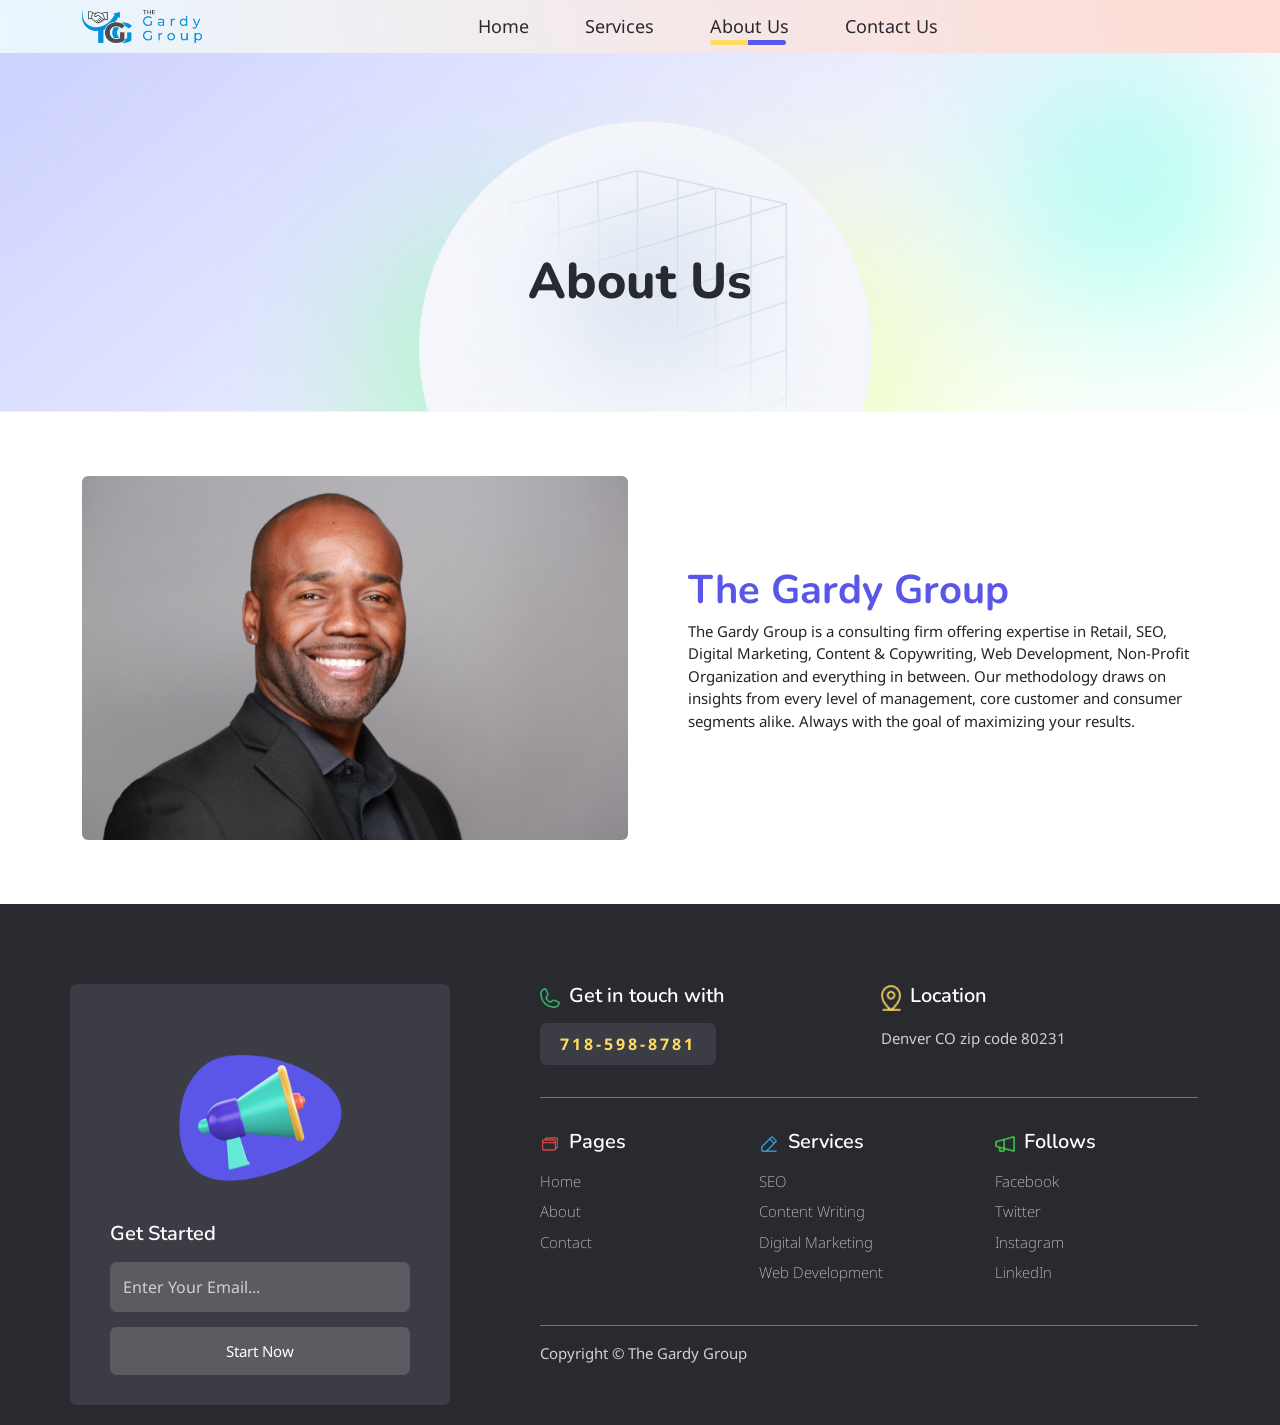
<file: about_us.html>
<!DOCTYPE html>
<html lang="en">
  <head>
    <meta charset="UTF-8" />
    <meta name="viewport" content="width=device-width, initial-scale=1.0" />
    <title>TGG | About Us</title>
    <link rel="icon" type="image/x-icon" href="pic/faveicon.png">
    <!-- Bootstrap CSS -->
    <link
      href="https://cdn.jsdelivr.net/npm/bootstrap@5.3.1/dist/css/bootstrap.min.css"
      rel="stylesheet"
      integrity="sha384-4bw+/aepP/YC94hEpVNVgiZdgIC5+VKNBQNGCHeKRQN+PtmoHDEXuppvnDJzQIu9"
      crossorigin="anonymous" 
    />
    <!-- Font Awesome CDN -->
    <link
      rel="stylesheet"
      href="https://cdnjs.cloudflare.com/ajax/libs/font-awesome/6.4.0/css/all.min.css"
      integrity="sha512-iecdLmaskl7CVkqkXNQ/ZH/XLlvWZOJyj7Yy7tcenmpD1ypASozpmT/E0iPtmFIB46ZmdtAc9eNBvH0H/ZpiBw=="
      crossorigin="anonymous"
      referrerpolicy="no-referrer"
    />
    <!-- AOS Animation CDN -->
    <link href="https://unpkg.com/aos@2.3.1/dist/aos.css" rel="stylesheet" />
    <!-- External CSS -->
    <link rel="stylesheet" href="style.css" />
  </head>
  <body>
    <!-- Header Section Start -->
    <nav class="navbar navbar-expand-lg py-0">
      <div class="container">
        <a class="navbar-brand" href="index.html"
          ><img src="pic/tgg_logo_0.png" alt="" width="120px"
        /></a>
        <button
          class="navbar-toggler"
          type="button"
          data-bs-toggle="collapse"
          data-bs-target="#navbarNav"
          aria-controls="navbarNav"
          aria-expanded="false"
          aria-label="Toggle navigation"
        >
          <span class="navbar-toggler-icon"></span>
        </button>
        <div
          class="collapse navbar-collapse justify-content-center"
          id="navbarNav"
        >
          <ul class="navbar-nav">
            <li class="nav-item">
              <a class="nav-link" aria-current="page" href="index.html">Home</a>
            </li>
            <li class="nav-item">
              <a class="nav-link" aria-current="page" href="services.html">Services</a>
            </li>
            <li class="nav-item">
              <a class="nav-link active" aria-current="page" href="about_us.html">About Us</a>
            </li>
            <li class="nav-item">
              <a class="nav-link" aria-current="page" href="contact.html"
                >Contact Us</a>
            </li>
          </ul>
        </div>
      </div>
    </nav>
    <!-- Navbar Section End -->
    <!-- Services Hero Section Start-->
    <section class="services-hero">
      <div class="container">
        <div class="row justify-content-center">
          <div class="col-8 text-center">
            <h2>About Us</h2>
          </div>
        </div>
      </div>
    </section>
    <!-- Services Hero Section End -->

    <!-- Main Content Section Start -->
    <section class="about-content py-sm-5 py-2 my-sm-3">
      <div class="container">
        <div class="row">
          <div class="col-md-6">
            <img src="pic/Model Photo.jpg" alt="" class="w-100 rounded">
          </div>
          <div class="col-md-6 align-self-center ps-sm-5 mt-md-0 mt-4">
            <h2 class="text-black pb-md-0 pb-3"><span>The Gardy Group</span></h2>
            <p>The Gardy Group is a consulting firm offering expertise in Retail, SEO, Digital Marketing, Content & Copywriting, Web Development, Non-Profit Organization and everything in between. Our methodology draws on insights from every level of management, core customer and consumer segments alike. Always with the goal of maximizing your results.</p>
          </div>
        </div>
      </div>
    </section>
    <!-- Main Content Section End -->

    <!-- Footer Section Start -->
    <section class="footer">
      <div class="container">
          <div class="row">
              <div class="col-md-4 subscribe-col">
                  <div class="text-center">
                      <img src="pic/logo.png" alt="" class="w-75">
                  </div>
                  <div>
                      <h4>Get Started</h4>
                  </div>
                  <div class="subscribe-form pt-2">
                      <input type="email" class="form-control" placeholder="Enter Your Email...">
                      <a href="contact.html" class="btn-lg">Start Now</a>
                  </div>
              </div>

              <div class="col-md-8 footer-col-2 mt-md-0 mt-4">
                  <div class="row">
                      <div class="col-sm-6">
                          <img src="pic/phone.png" alt="">
                          <h4 class="d-inline">Get in touch with</h4>
                          <p class="mt-4">
                              <a href="#" class="phone-numbr">718-598-8781</a>
                          </p>
                          <!-- <p class="mt-4">
                              <a href="#" class="text-white">Imad@marketing.com</a>
                          </p> -->
                      </div>

                      <div class="col-sm-6 mt-sm-0 mt-4">
                          <img src="pic/location.png" alt="">
                          <h4 class="d-inline">Location</h4>
                          <p class="mt-3 mb-0">
                              Denver CO zip code 80231 
                          </p>
                      </div>
                  </div>
                  
                  <div class="row">
                      <div class="col-12">
                          <hr class="last-hr">
                      </div>
                      <div class="col-sm-3 col-6 mt-3 footer-3-col">
                          <img src="pic/pages.png" alt="">
                          <h4 class="d-inline">Pages</h4>
                          <ul class="list-unstyled mt-3">
                              <li class="mt-2"><a href="index.html">Home</a></li>
                              <li class="mt-2"><a href="about_us.html">About</a></li>
                              <!-- <li class="mt-2"><a href="#">Blog</a></li> -->
                              <!-- <li class="mt-2"><a href="#">Pricing Single</a></li> -->
                              <li class="mt-2"><a href="contact.html">Contact</a></li>
                              <!-- <li class="mt-2"><a href="#">Services</a></li> -->
                          </ul>
                      </div>

                      <div class="col-sm-5 col-6 mt-3 ext-padding footer-3-col">
                          <img src="pic/editing.png" alt="">
                          <h4 class="d-inline">Services</h4>
                          <ul class="list-unstyled mt-3">
                              <li class="mt-2"><a href="services_single_seo.html">SEO</a></li>
                              <li class="mt-2"><a href="services_single_content_writing.html">Content Writing</a></li>
                              <li class="mt-2"><a href="services_single_dig-mark.html">Digital Marketing</a></li>
                              <li class="mt-2"><a href="services_single_web-dev.html">Web Development</a></li>
                          </ul>
                      </div>

                      <div class="col-sm-4 col-6 mt-3 footer-3-col">
                          <img src="pic/speaker.png" alt="">
                          <h4 class="d-inline">Follows</h4>
                          <ul class="list-unstyled mt-3">
                              <li class="mt-2"><a href="#">Facebook</a></li>
                              <li class="mt-2"><a href="#">Twitter</a></li>
                              <li class="mt-2"><a href="#">Instagram</a></li>
                              <li class="mt-2"><a href="#">LinkedIn</a></li>
                          </ul>
                      </div>
                  </div>
                  <div class="row">
                      <div class="col-12">
                          <hr class="last-hr">
                      </div>
                      <div class="col-12">
                          <p class="text-md-start text-center">Copyright © The Gardy Group</p>
                      </div>
                  </div>
              </div>
          </div>
      </div>
  </section>
    <!-- Footer Section End -->

    <!-- Bootstrap JS -->
    <script
      src="https://cdn.jsdelivr.net/npm/bootstrap@5.3.1/dist/js/bootstrap.bundle.min.js"
      integrity="sha384-HwwvtgBNo3bZJJLYd8oVXjrBZt8cqVSpeBNS5n7C8IVInixGAoxmnlMuBnhbgrkm"
      crossorigin="anonymous"
    ></script>
    <!-- Jquery CDN -->
    <script
      src="https://cdnjs.cloudflare.com/ajax/libs/jquery/3.7.0/jquery.min.js"
      integrity="sha512-3gJwYpMe3QewGELv8k/BX9vcqhryRdzRMxVfq6ngyWXwo03GFEzjsUm8Q7RZcHPHksttq7/GFoxjCVUjkjvPdw=="
      crossorigin="anonymous"
      referrerpolicy="no-referrer"
    ></script>
    <!-- AOS Animation JS CDN -->
    <script src="https://unpkg.com/aos@2.3.1/dist/aos.js"></script>
    <script>
      AOS.init();
    </script>
  </body>
</html>
</file>
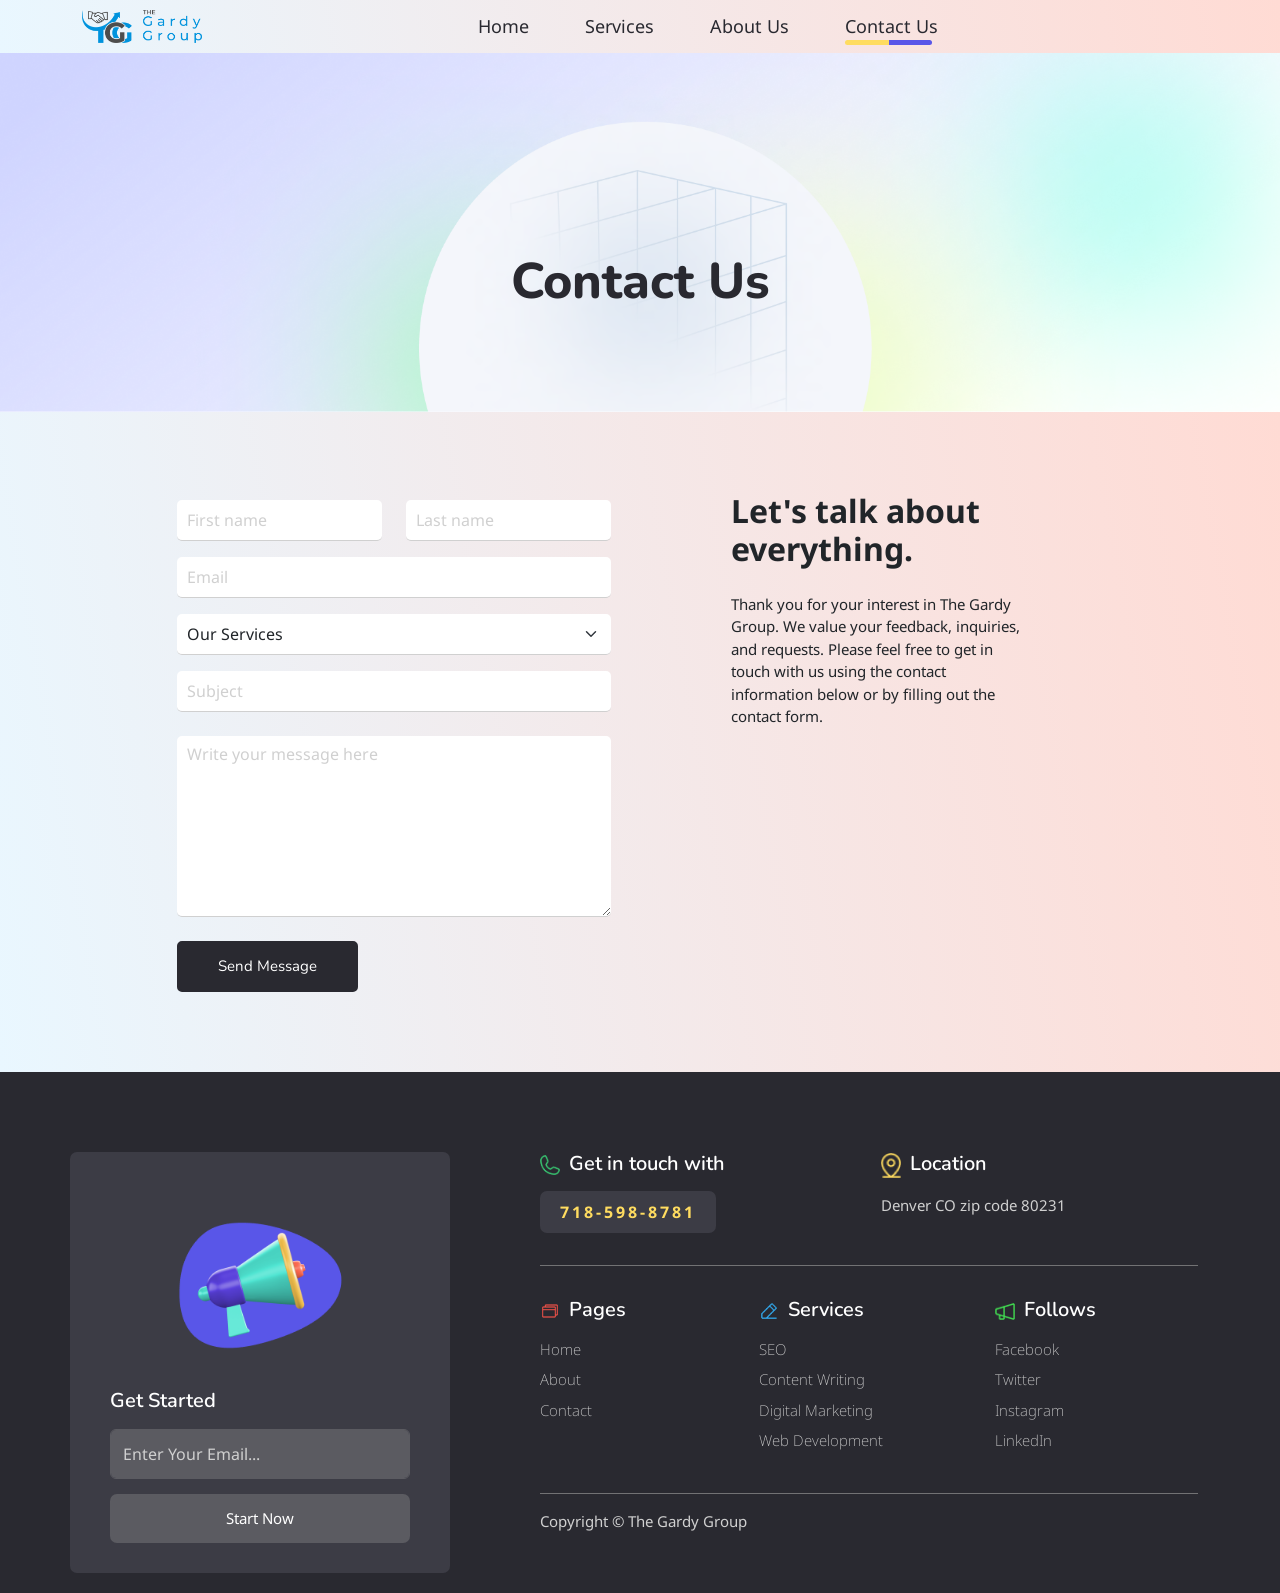
<file: contact.html>
<!DOCTYPE html>
<html lang="en">
  <head>
    <meta charset="UTF-8" />
    <meta name="viewport" content="width=device-width, initial-scale=1.0" />
    <title>TGG | Contact Us</title>
    <link rel="icon" type="image/x-icon" href="pic/faveicon.png">
    <!-- Bootstrap CSS -->
    <link
      href="https://cdn.jsdelivr.net/npm/bootstrap@5.3.1/dist/css/bootstrap.min.css"
      rel="stylesheet"
      integrity="sha384-4bw+/aepP/YC94hEpVNVgiZdgIC5+VKNBQNGCHeKRQN+PtmoHDEXuppvnDJzQIu9"
      crossorigin="anonymous" 
    />
    <!-- Font Awesome CDN -->
    <link
      rel="stylesheet"
      href="https://cdnjs.cloudflare.com/ajax/libs/font-awesome/6.4.0/css/all.min.css"
      integrity="sha512-iecdLmaskl7CVkqkXNQ/ZH/XLlvWZOJyj7Yy7tcenmpD1ypASozpmT/E0iPtmFIB46ZmdtAc9eNBvH0H/ZpiBw=="
      crossorigin="anonymous"
      referrerpolicy="no-referrer"
    />
    <!-- AOS Animation CDN -->
    <link href="https://unpkg.com/aos@2.3.1/dist/aos.css" rel="stylesheet" />
    <!-- External CSS -->
    <link rel="stylesheet" href="style.css" />
  </head>
  <body>
    <!-- Header Section Start -->
    <nav class="navbar navbar-expand-lg py-0">
      <div class="container">
        <a class="navbar-brand" href="index.html"><img src="pic/tgg_logo_0.png" alt="" width="120px"></a>
        <button class="navbar-toggler" type="button" data-bs-toggle="collapse" data-bs-target="#navbarNav" aria-controls="navbarNav" aria-expanded="false" aria-label="Toggle navigation">
          <span class="navbar-toggler-icon"></span>
        </button>
        <div class="collapse navbar-collapse justify-content-center" id="navbarNav">
          <ul class="navbar-nav">
            <li class="nav-item">
              <a class="nav-link" aria-current="page" href="#">Home</a>
            </li>
            <li class="nav-item">
                <a class="nav-link" aria-current="page" href="services.html">Services</a>
              </li>
              <li class="nav-item">
                <a class="nav-link" aria-current="page" href="about_us.html">About Us</a>
              </li>
            <li class="nav-item">
              <a class="nav-link active" aria-current="page" href="contact.html">Contact Us</a>
            </li>
          </ul>
        </div>
      </div>
    </nav>
    <!-- Navbar Section End -->
    <!-- Services Hero Section Start-->
    <section class="services-hero">
      <div class="container">
        <div class="row justify-content-center">
          <div class="col-8 text-center">
            <h2>Contact Us</h2>
          </div>
        </div>
      </div>
    </section>
    <!-- Services Hero Section End -->

    <!-- Contact form Section Start -->

    <section>
      <div class="contact-form">
        <div class="container">
          <div class="row justify-content-center">
            <div class="col-md-10">
              <div class="row">
                <div class="col-lg-7 order-lg-0 order-1">
                  <form action="https://fabform.io/f/{insert-fabform-form-id-here}" class="border-right pr-5" method="post"  id="contactForm" name="contactForm"
                  >
                    <div class="row">
                      <div class="col-md-6 form-group py-2">
                        <input type="text" class="form-control py-2" name="fname" id="fname" placeholder="First name"/>
                      </div>
                      <div class="col-md-6 form-group py-2">
                        <input type="text" class="form-control py-2" name="lname" id="lname" placeholder="Last name"/>
                      </div>
                    </div>
                    <div class="row">
                      <div class="col-md-12 form-group py-2">
                        <input type="text" class="form-control py-2" name="email" id="email" placeholder="Email" />
                      </div>
                    </div>
                    <div class="row">
                      <div class="col-md-12 py-2">
                        <select class="form-select py-2" aria-label="Default select example">
                          <option selected>Our Services</option>
                          <option value="1">SEO</option>
                          <option value="2">Digital Marketing</option>
                          <option value="3">Content & Copywriting</option>
                          <option value="3">Web Development</option>
                        </select>
                      </div>
                    </div>
                    <div class="row">
                      <div class="col-md-12 form-group py-2">
                        <input type="text" class="form-control py-2" name="subject" id="subject" placeholder="Subject" />
                      </div>
                    </div>
                    <div class="row">
                      <div class="col-md-12 form-group py-3">
                        <textarea class="form-control" name="message" id="message" cols="30" rows="7" placeholder="Write your message here" ></textarea>
                      </div>
                    </div>
                    <div class="row mt-2">
                      <div class="col-md-12 hero-btn">
                        <input type="submit" value="Send Message" class="btn-lg btn-1 py-2 px-4"/>
                      </div>
                    </div>
                    
                  </form>
                  <div id="form-message-warning mt-4"></div>
                  <div id="form-message-success">
                    Your message was sent, thank you!
                  </div>
                </div>
                <div class="col-lg-4 order-lg-1 order-0">
                  <h3 class="mb-4">Let's talk about everything.</h3>
                  <p>
                    Thank you for your interest in The Gardy Group. We value your feedback, inquiries, and requests. Please feel free to get in touch with us using the contact information below or by filling out the contact form.
                  </p>
                 
                </div>
              </div>
            </div>
          </div>
        </div>
      </div>
    </section>

    <!-- Contact form Section End -->

    <!-- Footer Section Start -->
    <section class="footer">
      <div class="container">
          <div class="row">
              <div class="col-md-4 subscribe-col">
                  <div class="text-center">
                      <img src="pic/logo.png" alt="" class="w-75">
                  </div>
                  <div>
                      <h4>Get Started</h4>
                  </div>
                  <div class="subscribe-form pt-2">
                      <input type="email" class="form-control" placeholder="Enter Your Email...">
                      <a href="contact.html" class="btn-lg">Start Now</a>
                  </div>
              </div>

              <div class="col-md-8 footer-col-2 mt-md-0 mt-4">
                  <div class="row">
                      <div class="col-sm-6">
                          <img src="pic/phone.png" alt="">
                          <h4 class="d-inline">Get in touch with</h4>
                          <p class="mt-4">
                              <a href="#" class="phone-numbr">718-598-8781</a>
                          </p>
                          <!-- <p class="mt-4">
                              <a href="#" class="text-white">Imad@marketing.com</a>
                          </p> -->
                      </div>

                      <div class="col-sm-6 mt-sm-0 mt-4">
                          <img src="pic/location.png" alt="">
                          <h4 class="d-inline">Location</h4>
                          <p class="mt-3 mb-0">
                              Denver CO zip code 80231 
                          </p>
                      </div>
                  </div>
                  
                  <div class="row">
                      <div class="col-12">
                          <hr class="last-hr">
                      </div>
                      <div class="col-sm-3 col-6 mt-3 footer-3-col">
                          <img src="pic/pages.png" alt="">
                          <h4 class="d-inline">Pages</h4>
                          <ul class="list-unstyled mt-3">
                              <li class="mt-2"><a href="index.html">Home</a></li>
                              <li class="mt-2"><a href="about_us.html">About</a></li>
                              <!-- <li class="mt-2"><a href="#">Blog</a></li> -->
                              <!-- <li class="mt-2"><a href="#">Pricing Single</a></li> -->
                              <li class="mt-2"><a href="contact.html">Contact</a></li>
                              <!-- <li class="mt-2"><a href="#">Services</a></li> -->
                          </ul>
                      </div>

                      <div class="col-sm-5 col-6 mt-3 ext-padding footer-3-col">
                          <img src="pic/editing.png" alt="">
                          <h4 class="d-inline">Services</h4>
                          <ul class="list-unstyled mt-3">
                              <li class="mt-2"><a href="services_single_seo.html">SEO</a></li>
                              <li class="mt-2"><a href="services_single_content_writing.html">Content Writing</a></li>
                              <li class="mt-2"><a href="services_single_dig-mark.html">Digital Marketing</a></li>
                              <li class="mt-2"><a href="services_single_web-dev.html">Web Development</a></li>
                          </ul>
                      </div>

                      <div class="col-sm-4 col-6 mt-3 footer-3-col">
                          <img src="pic/speaker.png" alt="">
                          <h4 class="d-inline">Follows</h4>
                          <ul class="list-unstyled mt-3">
                              <li class="mt-2"><a href="#">Facebook</a></li>
                              <li class="mt-2"><a href="#">Twitter</a></li>
                              <li class="mt-2"><a href="#">Instagram</a></li>
                              <li class="mt-2"><a href="#">LinkedIn</a></li>
                          </ul>
                      </div>
                  </div>
                  <div class="row">
                      <div class="col-12">
                          <hr class="last-hr">
                      </div>
                      <div class="col-12">
                          <p class="text-md-start text-center">Copyright © The Gardy Group</p>
                      </div>
                  </div>
              </div>
          </div>
      </div>
  </section>
    <!-- Footer Section End -->

    <!-- Bootstrap JS -->
    <script
      src="https://cdn.jsdelivr.net/npm/bootstrap@5.3.1/dist/js/bootstrap.bundle.min.js"
      integrity="sha384-HwwvtgBNo3bZJJLYd8oVXjrBZt8cqVSpeBNS5n7C8IVInixGAoxmnlMuBnhbgrkm"
      crossorigin="anonymous"
    ></script>
    <!-- Jquery CDN -->
    <script
      src="https://cdnjs.cloudflare.com/ajax/libs/jquery/3.7.0/jquery.min.js"
      integrity="sha512-3gJwYpMe3QewGELv8k/BX9vcqhryRdzRMxVfq6ngyWXwo03GFEzjsUm8Q7RZcHPHksttq7/GFoxjCVUjkjvPdw=="
      crossorigin="anonymous"
      referrerpolicy="no-referrer"
    ></script>
    <!-- AOS Animation JS CDN -->
    <script src="https://unpkg.com/aos@2.3.1/dist/aos.js"></script>
    <script>
      AOS.init();
    </script>
  </body>
</html>
</file>
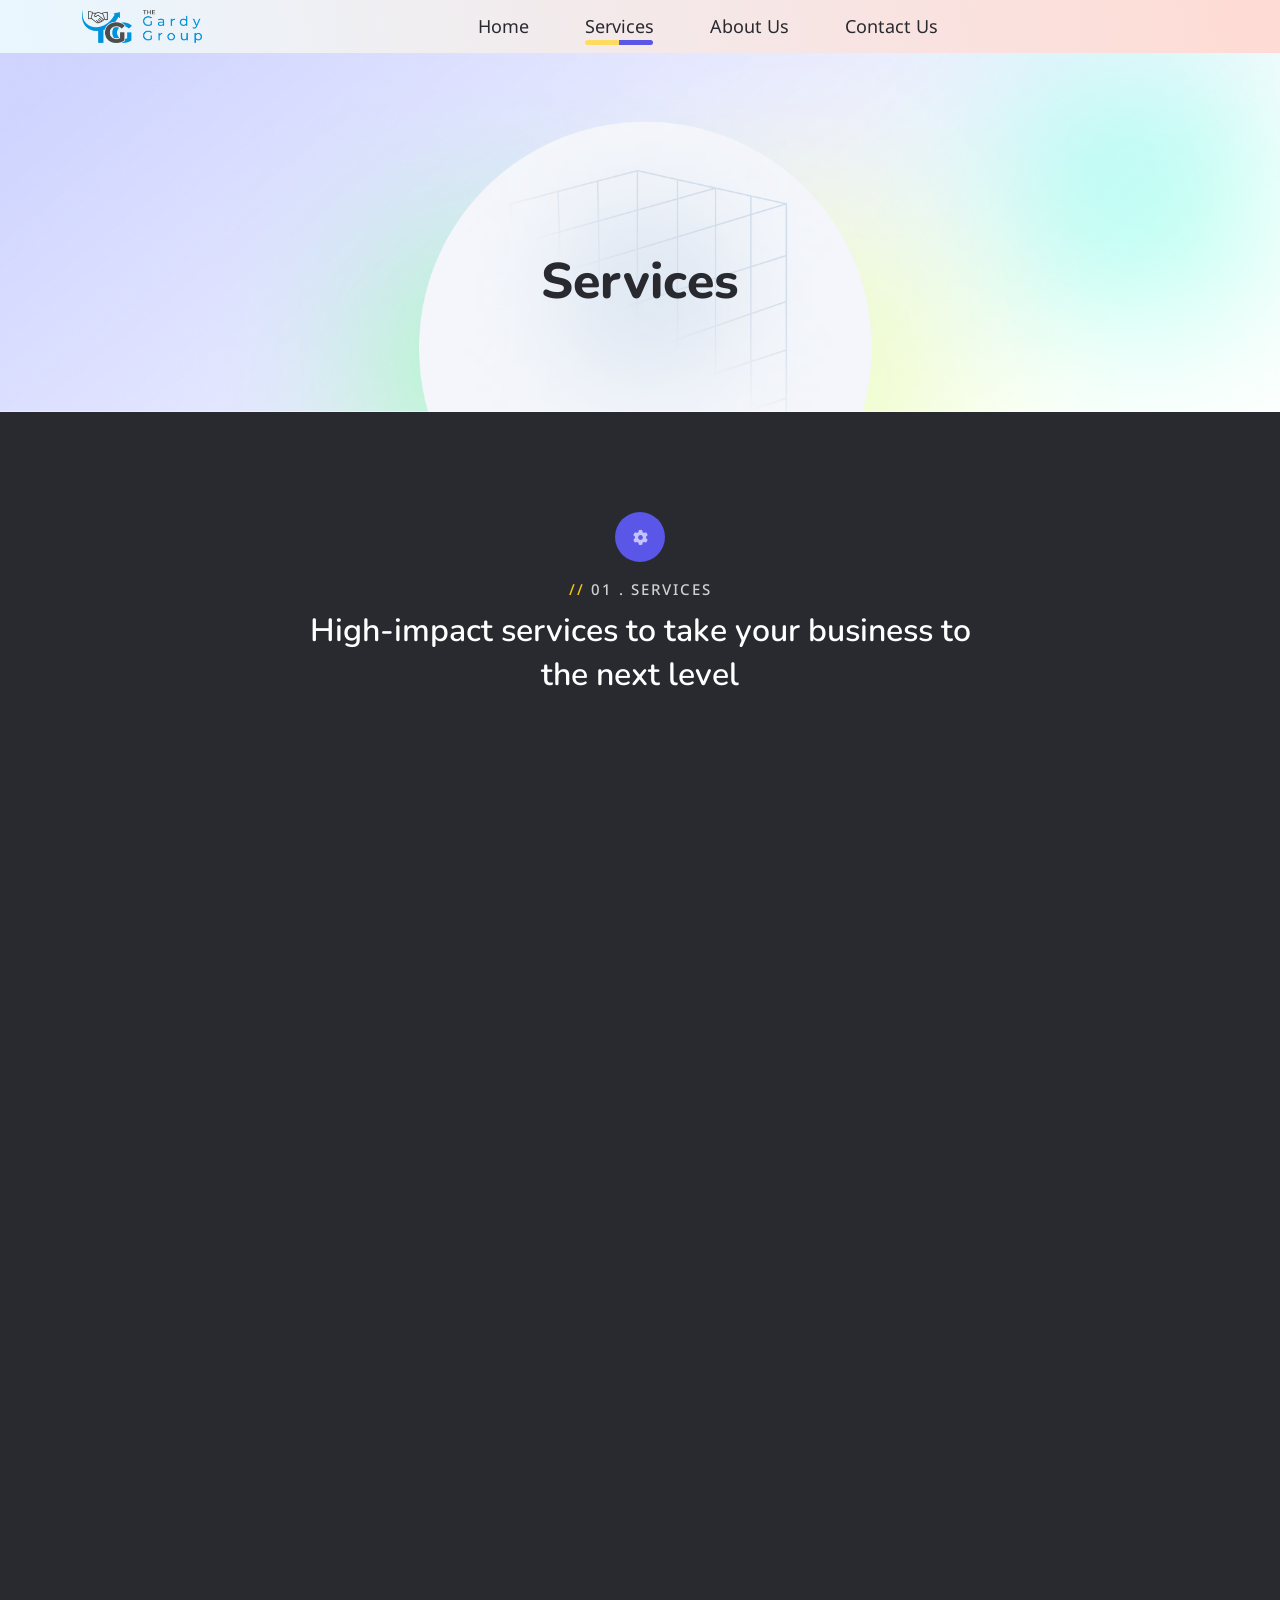
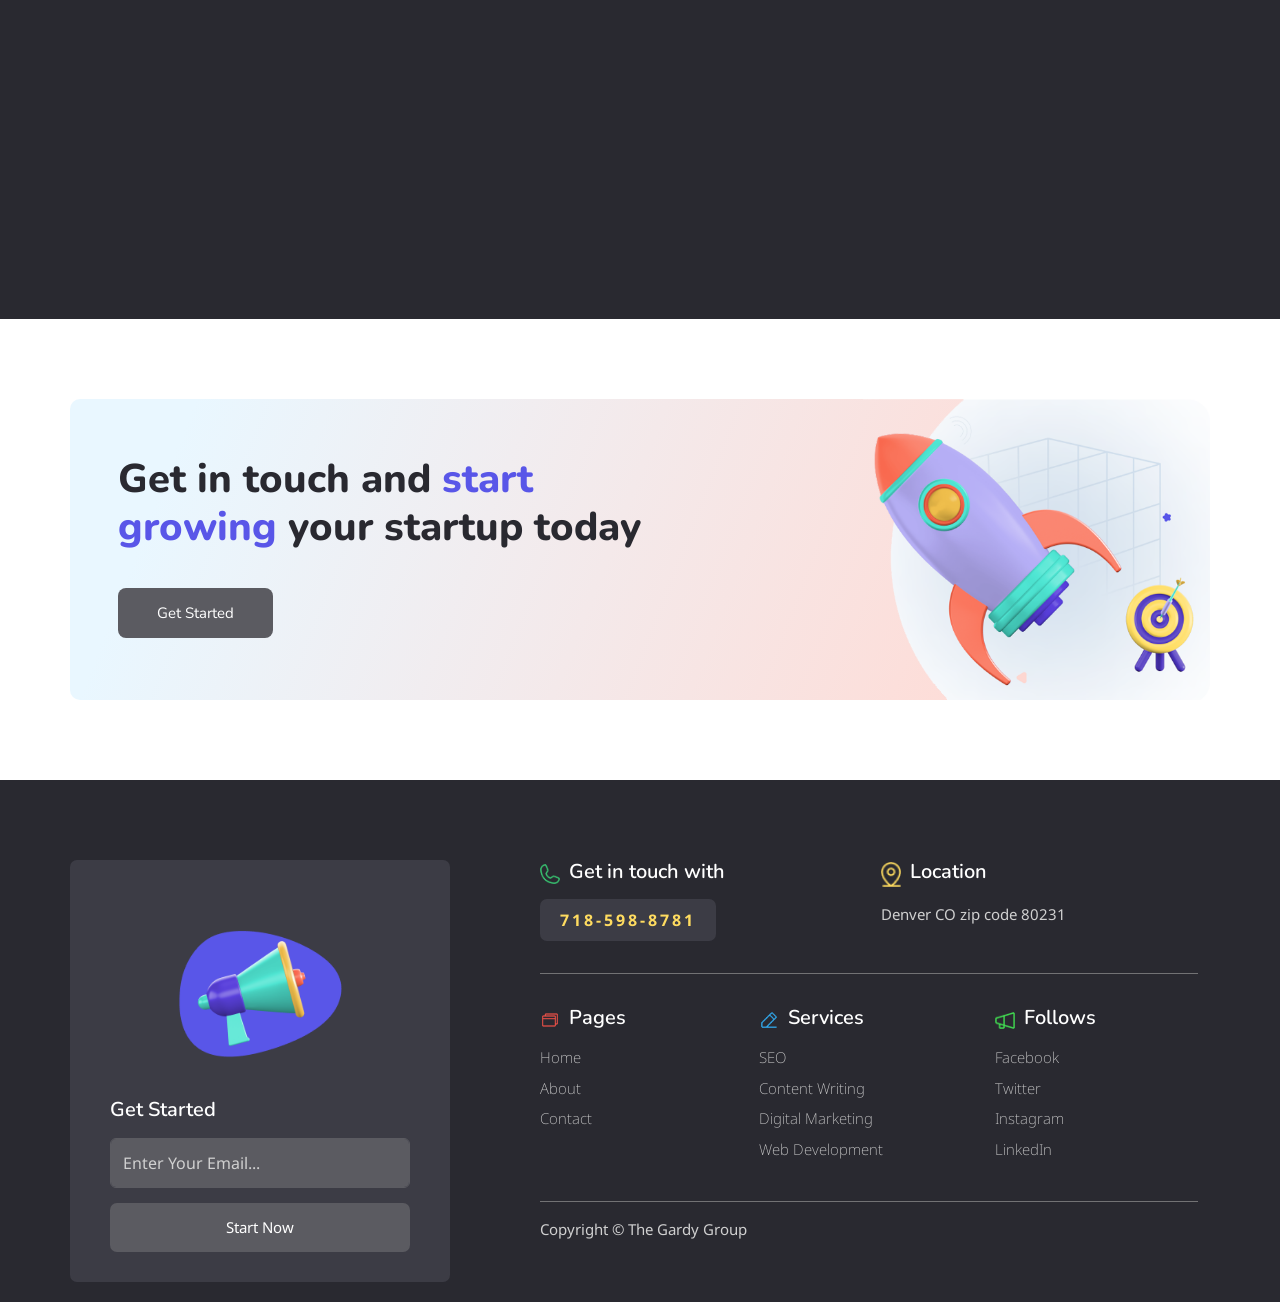
<file: services.html>
<!DOCTYPE html>
<html lang="en">
<head>
    <meta charset="UTF-8">
    <meta name="viewport" content="width=device-width, initial-scale=1.0">
    <title>TGG | Services</title>
    <link rel="icon" type="image/x-icon" href="pic/faveicon.png">
    <!-- Bootstrap CSS -->
    <link href="https://cdn.jsdelivr.net/npm/bootstrap@5.3.1/dist/css/bootstrap.min.css" rel="stylesheet" integrity="sha384-4bw+/aepP/YC94hEpVNVgiZdgIC5+VKNBQNGCHeKRQN+PtmoHDEXuppvnDJzQIu9" crossorigin="anonymous">
    <!-- Font Awesome CDN -->
    <link rel="stylesheet" href="https://cdnjs.cloudflare.com/ajax/libs/font-awesome/6.4.0/css/all.min.css" integrity="sha512-iecdLmaskl7CVkqkXNQ/ZH/XLlvWZOJyj7Yy7tcenmpD1ypASozpmT/E0iPtmFIB46ZmdtAc9eNBvH0H/ZpiBw==" crossorigin="anonymous" referrerpolicy="no-referrer" />
    <!-- AOS Animation CDN -->
    <link href="https://unpkg.com/aos@2.3.1/dist/aos.css" rel="stylesheet">
    <!-- External CSS -->
    <link rel="stylesheet" href="style.css">
</head>
<body>
    <!-- Header Section Start -->
    <nav class="navbar navbar-expand-lg py-0">
        <div class="container">
          <a class="navbar-brand" href="index.html"><img src="pic/tgg_logo_0.png" alt="" width="120px"></a>
          <button class="navbar-toggler" type="button" data-bs-toggle="collapse" data-bs-target="#navbarNav" aria-controls="navbarNav" aria-expanded="false" aria-label="Toggle navigation">
            <span class="navbar-toggler-icon"></span>
          </button>
          <div class="collapse navbar-collapse justify-content-center" id="navbarNav">
            <ul class="navbar-nav">
              <li class="nav-item">
                <a class="nav-link" aria-current="page" href="index.html">Home</a>
              </li>
              <li class="nav-item">
                <a class="nav-link active" aria-current="page" href="services.html">Services</a>
              </li>
              <li class="nav-item">
                <a class="nav-link" aria-current="page" href="about_us.html">About Us</a>
              </li>
              <li class="nav-item">
                <a class="nav-link" aria-current="page" href="contact.html">Contact Us</a>
              </li>
            </ul>
          </div>
        </div>
      </nav>
    <!-- Navbar Section End -->
    <!-- Services Hero Section Start-->
    <section class="services-hero">
        <div class="container">
            <div class="row justify-content-center">
                <div class="col-8 text-center">
                    <h2>Services</h2>
                </div>
            </div>
        </div>
    </section>
    <!-- Services Hero Section End -->
    <!-- Service Section Start -->
    <section class="service">
        <div class="container">
            <div class="row mb-5 justify-content-center">
                <div class="col-md-8 text-center">
                    <div class="d-flex justify-content-center pb-3">
                        <span class="main-icon d-flex justify-content-center align-items-center"><i class="fa-solid fa-gear"></i></span>
                    </div>
                    <div class="px-3">
                        <p class="slash-p pb-2 mb-0"><span class="slash">//</span> 01 . SERVICES</p>
                        <h2 class="mb-0">High-impact services to take your business to the next level</h2>
                    </div>
                </div>
            </div>
            <div class="row my-5 justify-content-center">
                <div class="col-lg-4 col-md-6 mt-5" data-aos="fade-up"
                data-aos-duration="1200">
                    <div class="card col-card me-lg-3">
                        <div class="card-header img d-flex align-items-center justify-content-center my-3">
                            <img src="pic/card-1.png" alt="">
                        </div>
                        <div class="card-body card-content">
                            <h3 class="my-3">SEO</h3>
                            <p>Boost your online presence and climb the search engine ranks with our expert SEO strategies. Our digital marketing agency USA team will optimize your website to drive organic traffic and increase your visibility in the digital landscape.</p>
                
                        </div>
                        <div class="card-footer">
                            <a href="services_single_seo.html" class="btn mybtn">Read More <i class="fa-solid fa-angle-right"></i></a>
                        </div>
                    </div>
                </div>
                <div class="col-lg-4 col-md-6 mt-5" data-aos="fade-up"
                data-aos-duration="1400">
                    <div class="card col-card mx-lg-2">
                        <div class="card-header img d-flex align-items-center justify-content-center my-3">
                            <img src="pic/card-2.png" alt="">
                        </div>
                        <div class="card-body card-content">
                            <h3 class="my-3">Digital Marketing</h3>
                            <p>Let our online marketing agency take your brand to new heights. We craft compelling campaigns on popular platforms like Facebook, Google, and Instagram, ensuring your message reaches the right audience and yields exceptional results.</p>
                        </div>
                        <div class="card-footer">
                            <a href="services_single_dig-mark.html" class="btn mybtn">Read More <i class="fa-solid fa-angle-right"></i></a>
                        </div>
                    </div>
                </div>
                <div class="col-lg-4 col-md-6 mt-5" data-aos="fade-up"
                data-aos-duration="1600">
                    <div class="card col-card ms-lg-3">
                        <div class="card-header img d-flex align-items-center justify-content-center my-3">
                            <img src="pic/card-3.png" alt="">
                        </div>
                        <div class="card-body card-content">
                            <h3 class="my-3">Content & Copywriting</h3>
                            <p>Words that resonate! Our skilled copywriters create captivating content that speaks directly to your target audience. Trust our digital marketing firm to deliver compelling blogs, articles, and website copy that engage and convert.
                            </p>
                        </div>
                        <div class="card-footer">
                            <a href="services_single_content_writing.html" class="btn mybtn">Read More <i class="fa-solid fa-angle-right"></i></a>
                        </div>
                    </div>
                </div>
                <div class="col-lg-4 col-md-6 mt-5" data-aos="fade-up"
                data-aos-duration="1200">
                    <div class="card col-card mx-lg-2">
                        <div class="card-header img d-flex align-items-center justify-content-center my-3">
                            <img src="pic/card-5.png" alt="">
                        </div>
                        <div class="card-body card-content">
                            <h3 class="my-3">Web Development</h3>
                            <p>Your digital storefront awaits! Our web development services ensure you have a powerful and user-friendly website that drives conversions. Partner with our digital marketing agency USA experts to elevate your online presence.</p>
                        </div>
                        <div class="card-footer">
                            <a href="services_single_web-dev.html" class="btn mybtn">Read More <i class="fa-solid fa-angle-right"></i></a>
                        </div>
                    </div>
                </div>
            </div>
        </div>
    </section>
    <!-- Service Section End -->
    <!-- CTA Section Start -->
    <section class="cta">
        <div class="container">
            <div class="row">
                <div class="col-md-7 align-self-center ps-sm-5 ps-3">
                    <h1>Get in touch and <span>start<br>
                        growing</span> your startup today</h1>
                    <div class="hero-btn">
                        <a href="contact.html" class="btn-lg">Get Started</a>
                    </div>
                </div>
                <div class="col-md-5 text-end pe-0">
                    <img src="pic/cta-img.png" alt="" class="w-75">
                </div>
            </div>
        </div>
    </section>
    <!-- CTA Section End -->
    <!-- Footer Section Start -->
    <section class="footer">
        <div class="container">
            <div class="row">
                <div class="col-md-4 subscribe-col">
                    <div class="text-center">
                        <img src="pic/logo.png" alt="" class="w-75">
                    </div>
                    <div>
                        <h4>Get Started</h4>
                    </div>
                    <div class="subscribe-form pt-2">
                        <input type="email" class="form-control" placeholder="Enter Your Email...">
                        <a href="contact.html" class="btn-lg">Start Now</a>
                    </div>
                </div>

                <div class="col-md-8 footer-col-2 mt-md-0 mt-4">
                    <div class="row">
                        <div class="col-sm-6">
                            <img src="pic/phone.png" alt="">
                            <h4 class="d-inline">Get in touch with</h4>
                            <p class="mt-4">
                                <a href="#" class="phone-numbr">718-598-8781</a>
                            </p>
                            <!-- <p class="mt-4">
                                <a href="#" class="text-white">Imad@marketing.com</a>
                            </p> -->
                        </div>

                        <div class="col-sm-6 mt-sm-0 mt-4">
                            <img src="pic/location.png" alt="">
                            <h4 class="d-inline">Location</h4>
                            <p class="mt-3 mb-0">
                                Denver CO zip code 80231 
                            </p>
                        </div>
                    </div>
                    
                    <div class="row">
                        <div class="col-12">
                            <hr class="last-hr">
                        </div>
                        <div class="col-sm-3 col-6 mt-3 footer-3-col">
                            <img src="pic/pages.png" alt="">
                            <h4 class="d-inline">Pages</h4>
                            <ul class="list-unstyled mt-3">
                                <li class="mt-2"><a href="index.html">Home</a></li>
                                <li class="mt-2"><a href="about_us.html">About</a></li>
                                <!-- <li class="mt-2"><a href="#">Blog</a></li> -->
                                <!-- <li class="mt-2"><a href="#">Pricing Single</a></li> -->
                                <li class="mt-2"><a href="contact.html">Contact</a></li>
                                <!-- <li class="mt-2"><a href="#">Services</a></li> -->
                            </ul>
                        </div>

                        <div class="col-sm-5 col-6 mt-3 ext-padding footer-3-col">
                            <img src="pic/editing.png" alt="">
                            <h4 class="d-inline">Services</h4>
                            <ul class="list-unstyled mt-3">
                                <li class="mt-2"><a href="services_single_seo.html">SEO</a></li>
                                <li class="mt-2"><a href="services_single_content_writing.html">Content Writing</a></li>
                                <li class="mt-2"><a href="services_single_dig-mark.html">Digital Marketing</a></li>
                                <li class="mt-2"><a href="services_single_web-dev.html">Web Development</a></li>
                            </ul>
                        </div>

                        <div class="col-sm-4 col-6 mt-3 footer-3-col">
                            <img src="pic/speaker.png" alt="">
                            <h4 class="d-inline">Follows</h4>
                            <ul class="list-unstyled mt-3">
                                <li class="mt-2"><a href="#">Facebook</a></li>
                                <li class="mt-2"><a href="#">Twitter</a></li>
                                <li class="mt-2"><a href="#">Instagram</a></li>
                                <li class="mt-2"><a href="#">LinkedIn</a></li>
                            </ul>
                        </div>
                    </div>
                    <div class="row">
                        <div class="col-12">
                            <hr class="last-hr">
                        </div>
                        <div class="col-12">
                            <p class="text-md-start text-center">Copyright © The Gardy Group</p>
                        </div>
                    </div>
                </div>
            </div>
        </div>
    </section>
    <!-- Footer Section End -->

    <!-- Bootstrap JS -->
    <script src="https://cdn.jsdelivr.net/npm/bootstrap@5.3.1/dist/js/bootstrap.bundle.min.js" integrity="sha384-HwwvtgBNo3bZJJLYd8oVXjrBZt8cqVSpeBNS5n7C8IVInixGAoxmnlMuBnhbgrkm" crossorigin="anonymous"></script>
    <!-- Jquery CDN -->
    <script src="https://cdnjs.cloudflare.com/ajax/libs/jquery/3.7.0/jquery.min.js" integrity="sha512-3gJwYpMe3QewGELv8k/BX9vcqhryRdzRMxVfq6ngyWXwo03GFEzjsUm8Q7RZcHPHksttq7/GFoxjCVUjkjvPdw==" crossorigin="anonymous" referrerpolicy="no-referrer"></script>
    <!-- AOS Animation JS CDN -->
    <script src="https://unpkg.com/aos@2.3.1/dist/aos.js"></script>
    <script>
        AOS.init();
      </script>
</body>
</html>
</file>
<file: style.css>
@import url("https://fonts.googleapis.com/css2?family=Noto+Sans&family=Nunito:wght@600;700;800&display=swap");
@import url("https://fonts.googleapis.com/css2?family=Noto+Sans:wght@300;400;500&display=swap");
* {
  padding: 0;
  margin: 0;
  box-sizing: border-box;
}
body {
  font-size: 15px;
  font-family: Noto Sans;
}
a {
  text-decoration: none;
}
h2 {
  font-family: Nunito;
  color: #ffffff;
  font-size: 32px;
  font-weight: 600;
  line-height: 44px;
}
h4 {
  font-size: 20px;
  font-family: Nunito;
  font-weight: 600;
}
.underline{
  height: 5px;
  color: #fff;
}
.fw-normal {
  font-weight: 300 !important;
}
/* Navbar Section Start */
.navbar {
  position: fixed;
  top: 0;
  left: 0;
  right: 0;
  background: linear-gradient(
    80deg,
    rgba(233, 247, 255, 1) 0%,
    rgba(255, 219, 212, 1) 100%
  );
  z-index: 20;
}
.navbar .navbar-nav .nav-item a {
  color: #292930;
  margin: 5px 20px;
  font-size: 18px;
  position: relative;
}
.navbar-nav .nav-item a::after {
  content: "";
  display: block;
  position: absolute;
  top: 35px;
  width: 0;
  height: 5px;
  background: linear-gradient(
    90deg,
    rgba(255, 220, 96, 1) 50%,
    rgba(89, 86, 232, 1) 50%
  );
  border-radius: 10px;
  transition: all 0.5s ease;
}
.navbar-nav .nav-item a:hover::after,
.navbar-nav .nav-item a.active::after {
  width: 80%;
}

/* Navbar Section End */
/* Hero Section Start */
.hero-section {
  background: linear-gradient(
    80deg,
    rgba(233, 247, 255, 1) 0%,
    rgba(255, 219, 212, 1) 100%
  );
  padding: 100px 0;
}
.slash {
  color: #fec90c;
  word-spacing: 2px;
}
.slash-p {
  letter-spacing: 2px;
  font-weight: 500;
  font-size: 15px;
  text-transform: uppercase;
}
.hero-section .hero-content h2 {
  color: #292930;
  font-size: 50px;
  font-weight: 800;
  line-height: 55px;
}
.about-content h2{
    font-size: 40px;
    font-weight: 700;
}
.hero-content h2 span,
.service h2 span,
.about-content h2 span {
  color: #5956e8;
}
.hero-content .hero-desc {
  color: #555555;
  line-height: 28px;
  font-size: 16px;
}
.hero-btn a {
  background-color: #292930;
  padding: 15px 39px;
  border-radius: 8px;
  color: #fff;
  border: 2px solid #292930;
  font-family: Nunito;
  transition: all 0.5s ease;
}
.hero-btn a:last-child {
  background-color: transparent;
  color: #292930;
}
.btn-1:hover,
.hero-btn .btn-2:hover {
  background-color: #ffdc60;
  border-color: #ffdc60;
  color: #292930;
}
/* Hero Section End */
/* Service Section Start */
.service {
  background-color: #292930;
  padding: 100px 0;
}
.main-icon {
  height: 50px;
  width: 50px;
  border-radius: 50%;
  background-color: #5956e8;
  color: #c4c2ff;
}
.service .slash-p {
  color: #d0d0d0;
}
.service .hero-btn {
  margin-bottom: 14px;
}
.service .hero-btn a {
  background-color: #fff;
  padding: 15px 35px;
  border-radius: 8px;
  border: 2px solid #fff;
}
.service .hero-btn a:hover {
  background-color: #ffdc60;
  border: 2px solid #ffdc60;
}
.hero-btn a i {
  width: 18px;
  height: 18px;
  display: inline-block;
  background: blue;
  border-radius: 50%;
  color: white;
  text-align: center;
  line-height: 18px;
  font-size: 12px;
}
.service .col-card {
  border: 1px solid #424245;
  background: linear-gradient(
    90deg,
    rgba(54, 54, 62, 1) 100%,
    rgba(41, 41, 48, 1) 100%
  );
  border-radius: 10px;
  padding: 25px;
  transition: all 0.5s ease;
}
.service .col-card:hover,
.service .col-card:hover .mybtn {
  border: 1px solid #fff;
  transform: translateY(-5px);
}
.service .img {
  width: 130px;
  height: 130px;
  background-color: #292930;
  border-radius: 50%;
}
.service .card-content h3 {
  font-size: 22px;
  color: #fff;
  font-family: Nunito;
}
.service .card-content p {
  color: #d0d0d0;
  font-weight: 300;
  margin-bottom: 20px;
}
.service .mybtn {
  display: block;
  color: #525255;
  font-family: Nunito;
  border: 1px solid #424245;
  background-color: transparent;
  transition: all 0.5s ease;
}
.service .mybtn:hover {
  background-color: #ffdc60;
}
.mybtn i {
  width: 18px;
  height: 18px;
  display: inline-block;
  background: #525255;
  border-radius: 50%;
  color: #292930;
  text-align: center;
  line-height: 18px;
  font-size: 12px;
  margin-left: 10px;
  transition: all 0.5s ease;
}
.mybtn:hover i {
  background-color: #5956e8;
  color: #ffdc60;
}
.card {
  height: 100%;
}
.card-body {
  padding: 0;
}
.card-footer {
  padding: 0;
  border-top: none;
}
/* Service Section End */
/* About us Section Start */
.about-us {
  padding: 80px 0;
}
.about-us .main-icon {
  color: #866c12;
  background-color: #ffdc60;
  font-size: 25px;
  line-height: 0;
  font-family: none;
}
.about-us h2 {
  color: #292930;
}
.about-us .about-1st-hr {
  opacity: 1;
  margin-left: auto;
  margin-right: 12px;
  color: #cfcfcf;
  margin-top: 8px;
  margin-bottom: 8px;
}
.service-single-proccess p {
  color: #555555;
}
.about-small-row h4 {
  font-size: 22px;
  color: #292930;
  font-family: Nunito;
}
.about-small-row hr {
  margin-left: -40px;
  color: #d5d5d5;
  opacity: 1;
  margin-top: 10px;
  margin-right: 15px;
}
.about-small-row p {
  color: #555555;
}
.about-small-row .icon-col {
  z-index: 0;
}
.about-small-row .main-icon {
  background-color: #fff;
  border: 1px solid #d5d5d5;
  margin-top: 10px;
  color: #5956e8;
  font-size: 15px;
}
/* About us Section End */
/* Proccess Section Start */
.proccess {
  padding: 80px 0;
  background: linear-gradient(
    80deg,
    rgba(233, 247, 255, 1) 0%,
    rgba(255, 219, 212, 1) 100%
  );
}
.proccess .main-icon {
  background-color: #292930;
  padding: 30px;
}
.proccess .slash {
  color: #5956e8;
}
.proccess h2 {
  color: #292930;
}
.proccess h4 {
  font-size: 22px;
  font-family: Nunito;
  color: #292930;
}
.proccess-style-row p {
  color: #555555;
  line-height: 28px;
}
.proccess-style-row .main-icon {
  background-color: #fff;
  border: 5px solid #ffd1c8;
  color: #292930;
  font-size: 20px;
  font-family: Nunito;
  padding: 22px;
  position: relative;
}
.main-icon.line-1::after,
.main-icon.line-2::after {
  content: "";
  height: 186px;
  background-color: transparent;
  position: absolute;
  top: 112%;
  right: 48%;
  border-left: 2px dotted #e38676;
}
/* Proccess Section End */
/* Testimonial Section Start */
.testimonial {
  padding: 80px 0;
}
.testimonial .main-icon {
  background-color: #f5b7ff;
}
.testimonial h2 {
  color: #292930;
}
.testimonial .main-icon i {
  color: #c556d7;
  font-size: 22px;
}
.testimonial .slider-btn button {
  height: 50px;
  width: 50px;
  border-radius: 50%;
  background-color: #454545;
  color: #ffffff;
  border: 1.5px solid #454545;
  margin: 0 5px;
  transition: all 0.5s ease;
}
.testimonial .slider-btn button:hover {
  background-color: #fff;
  color: #454545;
  border: 1.5px solid #454545;
}
.testimonial .slide {
  background: linear-gradient(
    45deg,
    rgba(245, 247, 255, 1) 100%,
    rgba(255, 248, 248, 1) 100%
  );
  margin: 0 10px;
  border-radius: 5px;
}
.testimonial .slide-content {
  box-shadow: 0 2px 4px 0 #92929240;
  border-radius: 5px;
}
.testimonial .slide h5 {
  color: #292930;
  font-size: 20px;
  font-weight: 700;
}
.testimonial .slide i {
  color: #ffb545;
  font-size: 18px;
}
.testimonial .slide p {
  color: #555555;
}
.testimonial .slide .worker-pic img {
  width: 45px;
  height: 45px;
  border-radius: 50%;
}
.testimonial .slide .worker-name h6 {
  font-size: 18px;
  font-family: Nunito;
  font-weight: 700;
}
.slick-dots {
  bottom: -40px !important;
}
.slick-dots li button:before {
  font-size: 12px !important;
  color: #ffb545 !important;
  opacity: 1 !important;
  transition: all 0.5s ease;
}
.slick-dots li:hover button::before {
  color: #5956e8 !important;
}
.slick-dots li.slick-active button:before {
  opacity: 1 !important;
  color: #5956e8 !important;
}

/* Testimonial Section End */
/* Benifit of working section Start */
.benifit {
  padding: 80px 0;
}
.benifit .main-icon {
  background-color: #ca87ff;
}
.benifit h2 {
  color: #292930;
}
.benifit .icon-col .main-icon {
  background-color: #fff;
}
.last-hr {
  color: #cccccc;
  margin-top: 50px;
  opacity: 1;
}
/* Benifit of working section End */
/* Footer Section Start */
.footer {
  background-color: #292930;
  padding: 80px 0 20px;
}
.footer .subscribe-col {
  background-color: #3c3c45;
  border-radius: 7px;
  padding: 30px 40px;
}
.footer h4 {
  color: #ffffff;
  font-family: Nunito;
  font-size: 20px;
}
.footer p {
  color: #d0d0d0;
  font-size: 15px;
}
.subscribe-form .form-control {
  padding: 12px;
  background-color: #5b5b61;
  border: 1px solid #5b5b61;
  color: #ffffff;
  transition: all 0.5s ease;
}
.subscribe-form .form-control:focus,
.subscribe-form .form-control:hover {
  border: 1px solid #ffffff;
  box-shadow: none;
}
.form-control::placeholder {
  /* Firefox */
  color: #d0d0d0;
  opacity: 1;
}
.form-control:-ms-input-placeholder {
  /* Internet Explorer 10-11 */
  color: #d0d0d0;
}
.form-control::-ms-input-placeholder {
  /* Microsoft Edge */
  color: #d0d0d0;
}
.subscribe-form .btn-lg {
  background-color: #5b5b61;
  padding: 13px;
  border-radius: 7px;
  color: #ffffff;
  display: block;
  margin-top: 15px;
  text-align: center;
  font-size: 15px;
  transition: all 0.5s ease;
}
.subscribe-form .btn-lg:hover {
  background-color: #ffdc60;
  color: #292930;
}
.footer-col-2 {
  padding-left: 90px;
}
.footer-col-2 img {
  width: 20px;
  margin-right: 5px;
}
.footer-col-2 .phone-numbr {
  color: #ffdc60;
  font-size: 16px;
  font-weight: 700;
  background-color: #3c3c45;
  padding: 10px 20px;
  border-radius: 7px;
  letter-spacing: 3px;
}
.footer-col-2 .location-p a {
  color: #ffdc60;
}
.footer-col-2 .last-hr {
  margin-top: 25px;
  color: #727274;
}
.footer-3-col li a {
  color: #d0d0d0;
  font-weight: 200;
  font-size: 15px;
  position: relative;
  transition: all 0.5s ease;
}
.footer-3-col li a:hover {
  color: #5956e8;
}
.footer-3-col li a::after {
  content: "";
  display: block;
  width: 0%;
  height: 4px;
  background: linear-gradient(
    90deg,
    rgba(255, 220, 96, 1) 50%,
    rgba(89, 86, 232, 1) 50%
  );
  position: absolute;
  top: 22px;
  border-radius: 10px;
  transition: all 0.5s ease;
}
.footer-3-col li a:hover::after {
  width: 100%;
}
.ext-padding {
  padding-left: 60px;
}
/* Footer Section End */

/* Services Page CSS Start From Here */
.services-hero {
  background-image: url(pic/Services-Background.png);
  background-position: center;
  background-repeat: no-repeat;
  background-size: cover;
  padding: 100px 0 0;
}
.services-hero h2 {
  color: #292930;
  padding: 100px 0;
  margin-top: 60px;
  font-weight: 800;
  font-size: 50px;
}
.cta {
  padding: 80px 0;
}
.cta .container {
  background: linear-gradient(111.23deg, #e9f7ff 9.95%, #ffdbd5 85.17%);
  border-radius: 10px;
}
.cta h1 {
  color: #292930;
  font-family: Nunito;
  font-weight: 800;
  font-size: 40px;
  /* width: 90%; */
}
.cta h1 span {
  color: #5956e8;
}
.cta .hero-btn {
  margin: 50px 0 20px;
}
.cta .hero-btn .btn-lg{
  background-color: #5b5b61;
  color: #fff;
  outline: none;
  border: none;
}
.cta .hero-btn .btn-lg:hover{
  background-color: #ffdc60;
  color: #5b5b61;
}
/* Services Single Hero Section Start */
.services-single-hero-section {
  padding: 100px 0;
  overflow: hidden;
}
.services-single-hero-section h2 {
  color: #292930;
  font-weight: 700;
  font-size: 50px;
  line-height: 50px;
}
.services-single-hero-section img {
  transform: scale(1.2);
}

.card-content {
  text-align: left;
}
.service .btn-col a {
  padding: 10px 25px;
  border-radius: 8px;
  color: #ffffff;
  border: 1.5px solid #fff;
  transition: all 0.5s ease;
}
.service .btn-col a:hover {
  background-color: #ffdc60;
  color: #292930;
}
.bullet-col p {
  font-size: 18px;
  color: #555555;
  margin-top: 25px;
}
.bullet i {
  width: 22px;
  height: 22px;
  border-radius: 50%;
  background-color: #292930;
  color: #ffffff;
  text-align: center;
  line-height: 22px;
  margin-right: 7px;
  font-size: 14px;
}
.service-single-proccess {
  background: none;
  padding-top: 0;
}
.service-single-proccess .bg-container {
  background: linear-gradient(111.23deg, #e9f7ff 9.95%, #ffdbd5 85.17%);
  border-radius: 10px;
  padding: 65px;
}
.service-single-proccess .main-icon {
  background-color: #fff;
  border: 5px solid #ffd1c8;
  padding: 25px;
  position: relative;
}
.service-single-proccess .main-icon img {
  width: 30px;
}
.main-icon.line::after {
  content: "";
  height: 148px;
  background-color: transparent;
  position: absolute;
  top: 100%;
  right: 48%;
  border-left: 2px dotted #e38676;
}
/* Accordion Section */
.accordion-item {
  background-color: #fff;
  color: #111;
  margin: 1rem 0;
  border: 0px !important;
  border-radius: 0.5rem;
  background: linear-gradient(111.23deg, #e9f7ff 9.95%, #ffdbd5 85.17%);
  box-shadow: 0 2px 5px 0 rgba(0, 0, 0, 0.25);
}
.accordion-item-header {
  padding: 24px 24px 10px 54px;
  min-height: 3.5rem;
  line-height: 1.25rem;
  font-weight: bold;
  align-items: center;
  position: relative;
  cursor: pointer;
}
.accordion-item-header::after {
  content: "\203a";
  color: #006478;
  font-size: 40px;
  position: absolute;
  left: 24px;
  top: 50%;
  transform: translateY(-10px);
  transition: all 0.3s ease;
}
.accordion-item-header.active::after {
  content: "\203a";
  transform: rotate(90deg);
}
.accordion-item-body {
  padding: 0px 22px 0px 22px;
  max-height: 0;
  overflow: hidden;
  transition: max-height 0.2s ease-out;
}
.accordion-item-body-content {
  line-height: 1.5rem;
  color: #555555;
}

/* contact us css */
.contact-form{
  background: linear-gradient( 80deg, rgba(233, 247, 255, 1) 0%, rgba(255, 219, 212, 1) 100% );
}
.contact-form input, .contact-form textarea, .contact-form select{
  padding-left: 10px !important;
  border-radius: 5px !important;
}
.contact-form a {
  -webkit-transition: 0.3s all ease;
  -o-transition: 0.3s all ease;
  transition: 0.3s all ease;
}
.contact-form a,
.contact-form a:hover {
  text-decoration: none !important;
}

.contact-form {
  padding: 5rem 0;
}

.contact-form h3 {
  font-size: 2rem;
  font-weight: 700;
}

.contact-form .form-control, .contact-form .form-select {
  border: none;
  border-bottom: 1px solid #d0d0d0;
  padding-left: 0;
  padding-right: 0;
  border-radius: 0;
  transition: all .5s ease;
}
.contact-form .form-control:active,
.contact-form .form-control:focus, 
.contact-form .form-control:hover,
.contact-form .form-select:active,
.contact-form .form-select:focus,
.contact-form .form-select:hover {
  outline: none;
  -webkit-box-shadow: none;
  box-shadow: none;
  border-color: #000;
}
.contact-form form.border-right {
  padding-right: 6rem !important;
}
.contact-form .hero-btn .btn-lg{
    background-color: #292930;
    padding: 12px 39px !important;
    border-radius: 8px;
    color: #fff;
    border: 2px solid #292930;
    font-family: Nunito;
    transition: all 0.5s ease;
}
.contact-form .hero-btn .btn-lg:hover{
    background-color: #ffdc60;
    border-color: #ffdc60;
    color: #292930;
}
@media (max-width: 991.98px) {
  .contact-form form.border-right {
    padding-right: 0 !important;
    border-right: none !important;
  }
}
.contact-form label.error {
  font-size: 12px;
  color: red;
}
.contact-form #message {
  resize: vertical;
}
.contact-form #form-message-warning,
.contact-form #form-message-success {
  display: none;
}
.contact-form #form-message-warning {
  color: #b90b0b;
}
.contact-form #form-message-success {
  color: #55a44e;
  font-size: 18px;
  font-weight: bold;
}
.contact-form .submitting {
  float: left;
  width: 100%;
  padding: 10px 0;
  display: none;
  font-weight: bold;
  font-size: 12px;
  color: #000;
}

@media only screen and (max-width: 1920px) {
  .main-icon.line-2::after {
    height: 230px;
  }
}
@media only screen and (max-width: 1440px) {
  .main-icon.line-2::after {
    height: 235px;
  }
}
@media only screen and (max-width: 1024px) {
  /* Hero Section */
  .hero-section .hero-content h2 {
    font-size: 40px;
  }
  /* Services Section */
  h2 {
    font-size: 30px;
    line-height: 40px;
  }
  .service .hero-btn a {
    padding: 12px 25px;
  }
  .service .card-content h3 {
    font-size: 20px;
  }
  .services-single-hero-section h2 {
    font-size: 35px;
    line-height: 45px;
  }
  /* Footer Section */
  .footer-col-2 .phone-numbr {
    padding: 10px 25px;
  }
  .ext-padding {
    padding-left: 50px;
  }

  /* Services Page CSS Start */
  .cta h1 {
    font-size: 32px;
  }
  .cta .hero-btn {
    margin: 40px 0 20px;
  }
}
@media only screen and (max-width: 810px) {
  .navbar-toggler {
    border: none;
  }
  .navbar-toggler:focus {
    box-shadow: none;
  }
  .navbar-collapse {
    background-color: #555555;
    border-radius: 10px;
    text-align: center;
    margin: 15px 0;
  }
  .navbar .navbar-nav .nav-item a {
    color: #ffff;
    margin: 0;
  }
  .navbar-nav .nav-item a:hover::after,
  .navbar-nav .nav-item a.active::after {
    width: 10%;
    left: 45%;
  }

  /* Hero Section Start */
  .hero-section .hero-content h2 {
    font-size: 30px;
  }
  .hero-btn a {
    padding: 10px 22px;
  }
  /* Services Section */
  h2 {
    font-size: 25px;
    line-height: 35px;
  }
  .service .hero-btn a {
    padding: 10px 20px;
    font-size: 15px;
  }
  .services-single-hero-section .hero-content h2 {
    font-size: 30px;
    line-height: 40px;
  }
  /* About us Section */
  .about-small-row hr {
    margin-left: -45px;
  }
  /* Proccess Section */
  .proccess-style-row img {
    width: 100%;
  }
  .proccess-style-row h4 {
    font-size: 20px;
  }
  .proccess-style-row p {
    line-height: 22px;
  }
  .main-icon.line-1::after,
  .main-icon.line-2::after {
    height: 180px;
  }
  .proccess h4 {
    font-size: 18px;
  }
  /* Testimonial Section */
  .testimonial .slider-btn button {
    height: 40px;
    width: 40px;
  }
  .testimonial .slide h5 {
    font-size: 15px;
  }
  .testimonial .slide i {
    font-size: 15px;
  }
  .testimonial .slide p {
    font-size: 15px;
  }
  /* Footer Section */
  .footer .subscribe-col {
    padding: 49px 30px;
  }
  .footer-col-2 .phone-numbr {
    padding: 10px;
  }
  .footer-col-2 {
    padding-left: 30px;
  }
  .footer h4 {
    font-size: 16px;
  }
  .footer-3-col li a {
    font-size: 13px;
  }
  .footer-col-2 .phone-numbr {
    font-size: 15px;
  }
  .ext-padding {
    padding-left: 20px;
  }
  /* Services Page CSS Start */
  .cta h1 {
    font-size: 22px;
  }
  .cta .hero-btn {
    margin: 24px 0 20px;
  }
}
@media only screen and (max-width: 426px) {
  .navbar-nav .nav-item a:hover::after,
  .navbar-nav .nav-item a.active::after {
    width: 15%;
    left: 42%;
  }
  /* Hero Section */
  .hero-btn a {
    padding: 10px 20px;
  }
  .hero-section .hero-content h2 {
    font-size: 30px;
    line-height: 35px;
  }
  .hero-section .hero-btn {
    margin-left: 0px;
  }
  /* Services Section */
  h2 {
    font-size: 20px;
    line-height: 30px;
  }
  .services-hero h2 {
    font-size: 35px;
}
  .hero-btn {
    margin-left: 80px;
  }
  /* About us Section */
  .about-us h2 {
    margin-bottom: 0;
  }
  .about-small-row h4 {
    font-size: 17px;
  }
  .about-content h2{
    font-size: 30px;
  }
  .about-small-row .main-icon{
    width: 40px;
    height: 40px;
  }
  /* Proccess Section */
  .proccess h4 {
    font-size: 16px;
  }
  .proccess-style-row h4 {
    font-size: 15px;
  }
  .proccess-style-row p {
    font-size: 12px;
    line-height: 16px;
  }
  .proccess-style-row .main-icon {
    font-size: 17px;
    padding: 15px;
    height: 35px;
    width: 35px;
    border: 3px solid #ffd1c8;
  }
  .service-single-proccess .main-icon {
    padding: 20px;
  }
  .service-single-proccess .main-icon img {
    width: 25px;
  }
  .main-icon.line-1::after,
  .main-icon.line-2::after {
    height: 160px;
  }
  /* Service Single Proccess */
  .service-single-proccess .container {
    padding: 25px;
  }
  .bullet-col p {
    font-size: 15px;
  }
  /* Testimonial Section */
  .testimonial .slide {
    margin: 0;
  }
  .testimonial .slider-btn button {
    display: none !important;
  }
  .testimonial .slide i {
    font-size: 15px;
  }
  .testimonial .slide p {
    font-size: 15px;
  }
  /* Footer Section */
  .footer-col-2 {
    padding-left: 12px;
  }
  .ext-padding {
    padding-left: 0px;
  }
  /* Services Page CSS Start */
  .cta .container .align-self-center {
    padding: 30px 0;
  }
  .contact-form .hero-btn{
    margin-left: 0;
    text-align: center;
  }
  .contact-form h3 {
    font-size: 1.5rem;
  }
}
@media only screen and (max-width: 375px) {
  .navbar-nav .nav-item a:hover::after,
  .navbar-nav .nav-item a.active::after {
    width: 22%;
    left: 39%;
  }
  .main-icon.line-1::after,
  .main-icon.line-2::after {
    height: 220px;
  }
  .contact-form h3 {
    font-size: 1.4rem;
  }
  .about-small-row h4 {
    /* font-size: 15px; */
  }
  .mt-30{
    margin-top: 30px;
  }

}
</file>
